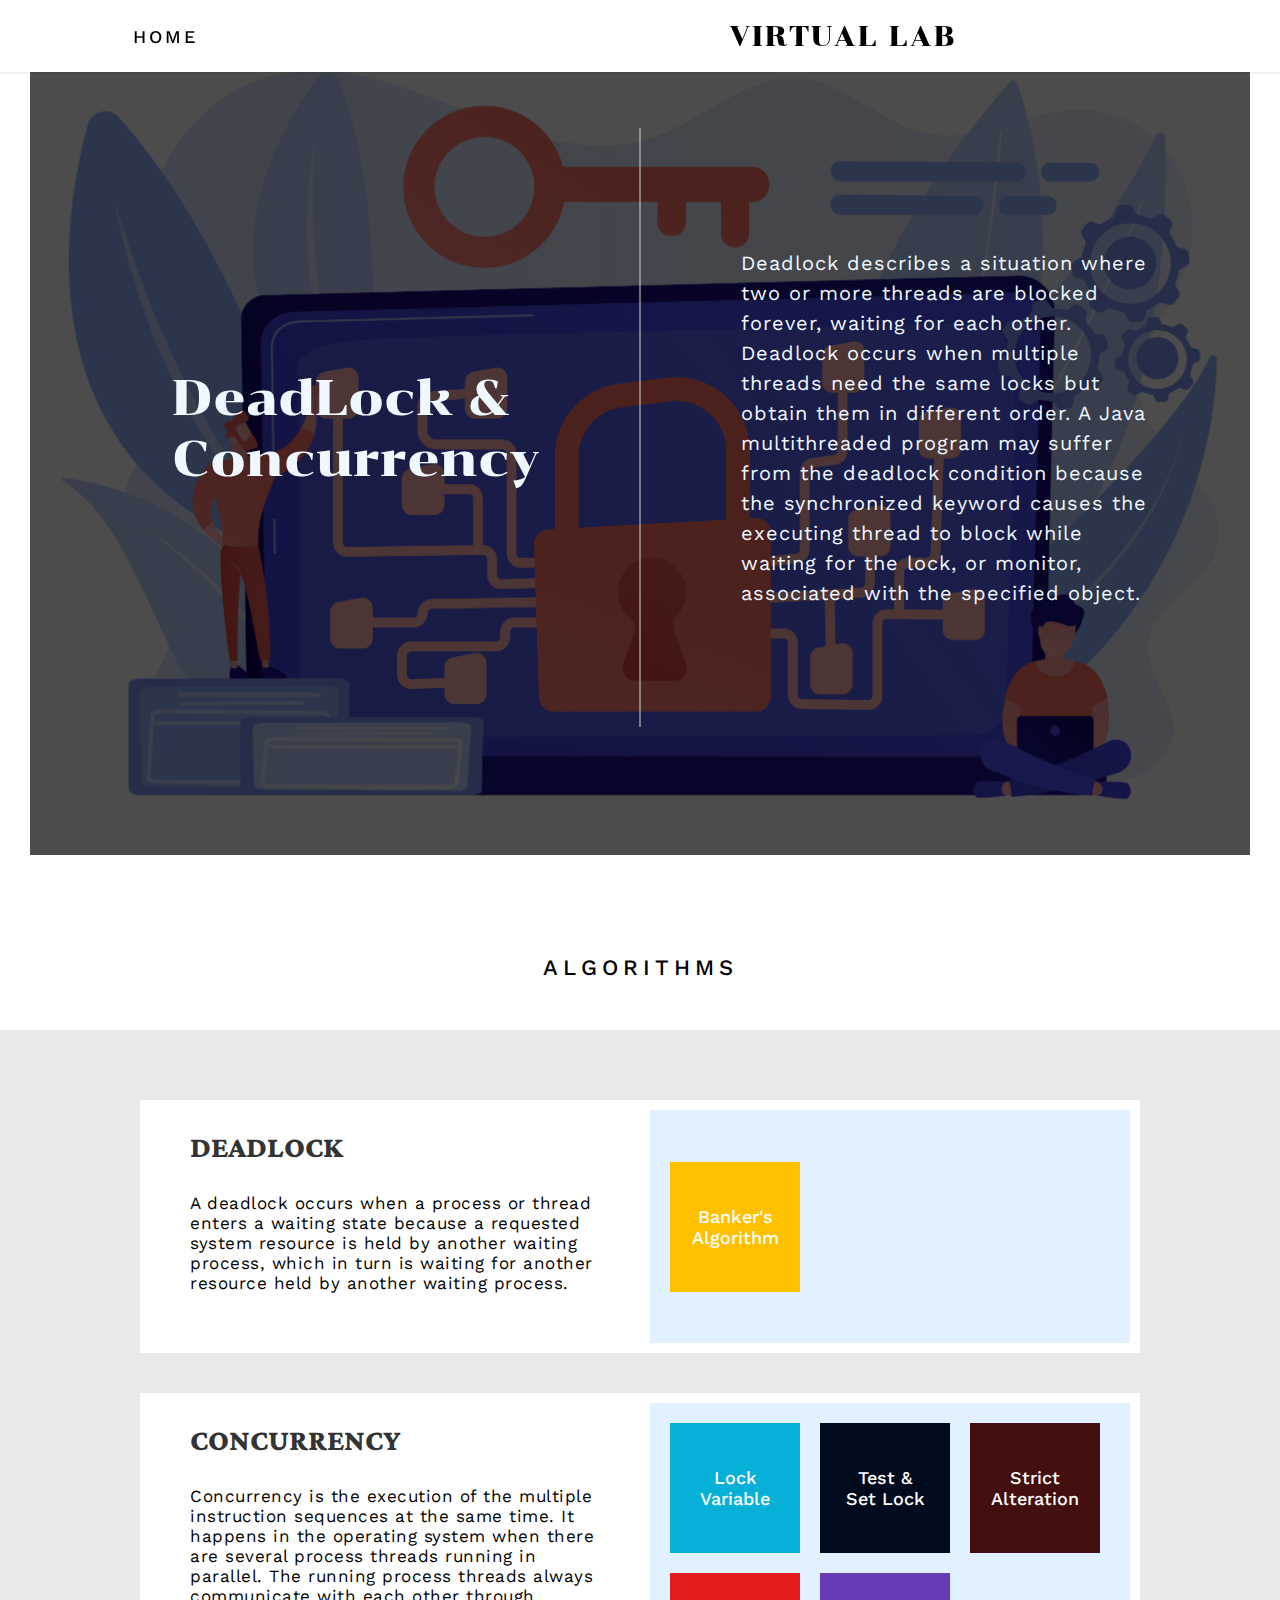
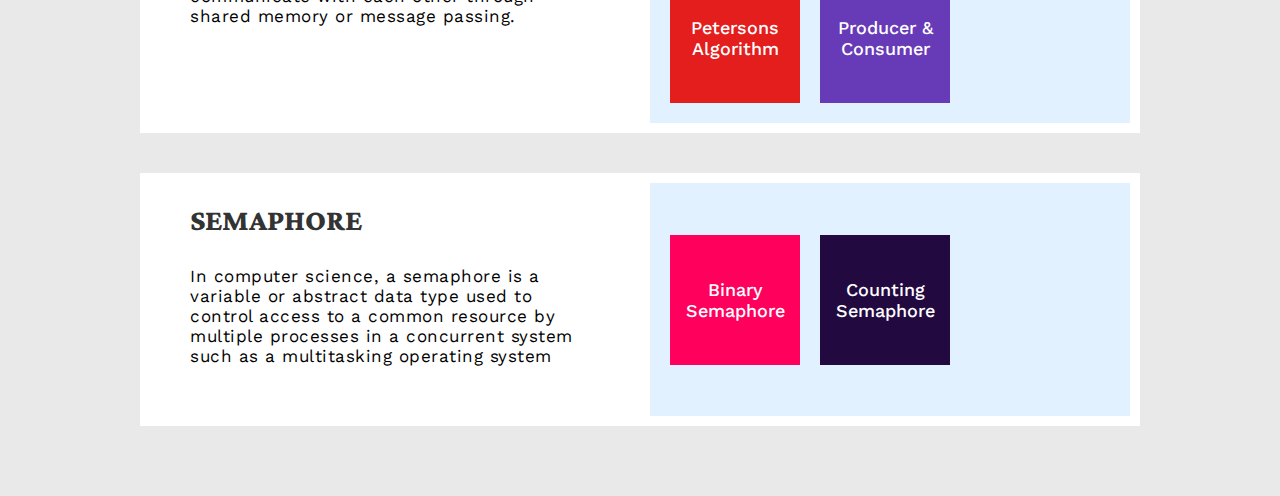
<file: deadlockAlgo/deadlock.html>
<!DOCTYPE html>
<html lang="en">
  <head>
    <meta charset="UTF-8" />
    <meta http-equiv="X-UA-Compatible" content="IE=edge" />
    <meta name="viewport" content="width=device-width, initial-scale=1.0" />
    <title>DeadLock and Concurrency</title>

    <link rel="preconnect" href="https://fonts.gstatic.com" />
    <link
      href="https://fonts.googleapis.com/css2?family=Chonburi&family=Crimson+Pro:ital,wght@0,200;0,300;0,400;0,500;0,600;0,700;0,800;0,900;1,200;1,300;1,400;1,500;1,600;1,700;1,800;1,900&family=Work+Sans:wght@100;200;300;400;500;600;700;800;900&display=swap"
      rel="stylesheet"
    />

    <link rel="stylesheet" href="deadlock.css" />
  </head>

  <body>
    <div class="header">
      <div class="nav">
        <div>
          <div class="name"><a href="../index.html">HOME</a></div>
          <div class="logo">VIRTUAL LAB</div>
        </div>
      </div>

      <div class="main">
        <div class="image">
          <div class="main-heading">
            DeadLock &<br />
            Concurrency
          </div>
          <div class="divider"></div>
          <div class="main-content">
            Deadlock describes a situation where two or more threads are blocked
            forever, waiting for each other. Deadlock occurs when multiple
            threads need the same locks but obtain them in different order. A
            Java multithreaded program may suffer from the deadlock condition
            because the synchronized keyword causes the executing thread to
            block while waiting for the lock, or monitor, associated with the
            specified object.
          </div>
        </div>
      </div>

      <div class="content">
        <div class="menu">
          <div class="menu-heading">ALGORITHMS</div>
          <div class="menu-item">
            <div class="item-1">
              <div class="deadlock">
                <div class="theory">
                  <p class="heading">DEADLOCK</p>
                  <p>
                    A deadlock occurs when a process or thread enters a waiting
                    state because a requested system resource is held by another
                    waiting process, which in turn is waiting for another
                    resource held by another waiting process.
                  </p>
                </div>
                <div class="al-list">
                  <div class="li1">
                    <div class="d1">
                      <a
                        href="Semaphore, Deadlock and Concurrency/Bankers Algorithm/home.html"
                      >
                        <p>Banker's<br />Algorithm</p>
                      </a>
                    </div>
                  </div>
                </div>
              </div>
            </div>

            <div class="item-2">
              <div class="concurrency">
                <div class="theory">
                  <p class="heading">CONCURRENCY</p>
                  <p>
                    Concurrency is the execution of the multiple instruction
                    sequences at the same time. It happens in the operating
                    system when there are several process threads running in
                    parallel. The running process threads always communicate
                    with each other through shared memory or message passing.
                  </p>
                </div>
                <div class="al-list">
                  <div class="li1">
                    <div class="c1">
                      <a
                        href="Semaphore, Deadlock and Concurrency/Lock Variable/home.html"
                      >
                        <p>Lock<br />Variable</p>
                      </a>
                    </div>
                    <div class="c2">
                      <a
                        href="Semaphore, Deadlock and Concurrency/TSl/home.html"
                      >
                        <p>Test &<br />Set Lock</p>
                      </a>
                    </div>
                    <div class="c3">
                      <a
                        href="Semaphore, Deadlock and Concurrency/Strict alteration/home.html"
                      >
                        <p>Strict<br />Alteration</p>
                      </a>
                    </div>
                  </div>
                  <div class="li2">
                    <div class="c4">
                      <a
                        href="Semaphore, Deadlock and Concurrency/Peterson Algorithm/home.html"
                      >
                        <p>Petersons<br />Algorithm</p>
                      </a>
                    </div>
                    <div class="c5">
                      <a
                        href="Semaphore, Deadlock and Concurrency/Producer consumer/home.html"
                      >
                        <p>Producer &<br />Consumer</p>
                      </a>
                    </div>
                  </div>
                </div>
              </div>
            </div>

            <div class="item-3">
              <div class="semaphore">
                <div class="theory">
                  <p class="heading">SEMAPHORE</p>
                  <p>
                    In computer science, a semaphore is a variable or abstract
                    data type used to control access to a common resource by
                    multiple processes in a concurrent system such as a
                    multitasking operating system
                  </p>
                </div>
                <div class="al-list">
                  <div class="li1">
                    <div class="s1">
                      <a
                        href="Semaphore, Deadlock and Concurrency/Binary semaphore/home.html"
                      >
                        <p>Binary <br />Semaphore</p>
                      </a>
                    </div>
                    <div class="s2">
                      <a
                        href="Semaphore, Deadlock and Concurrency/Counting semaphore/home.html"
                      >
                        <p>Counting<br />Semaphore</p>
                      </a>
                    </div>
                  </div>
                </div>
              </div>
            </div>
          </div>
        </div>
      </div>
    </div>
  </body>
</html>
</file>
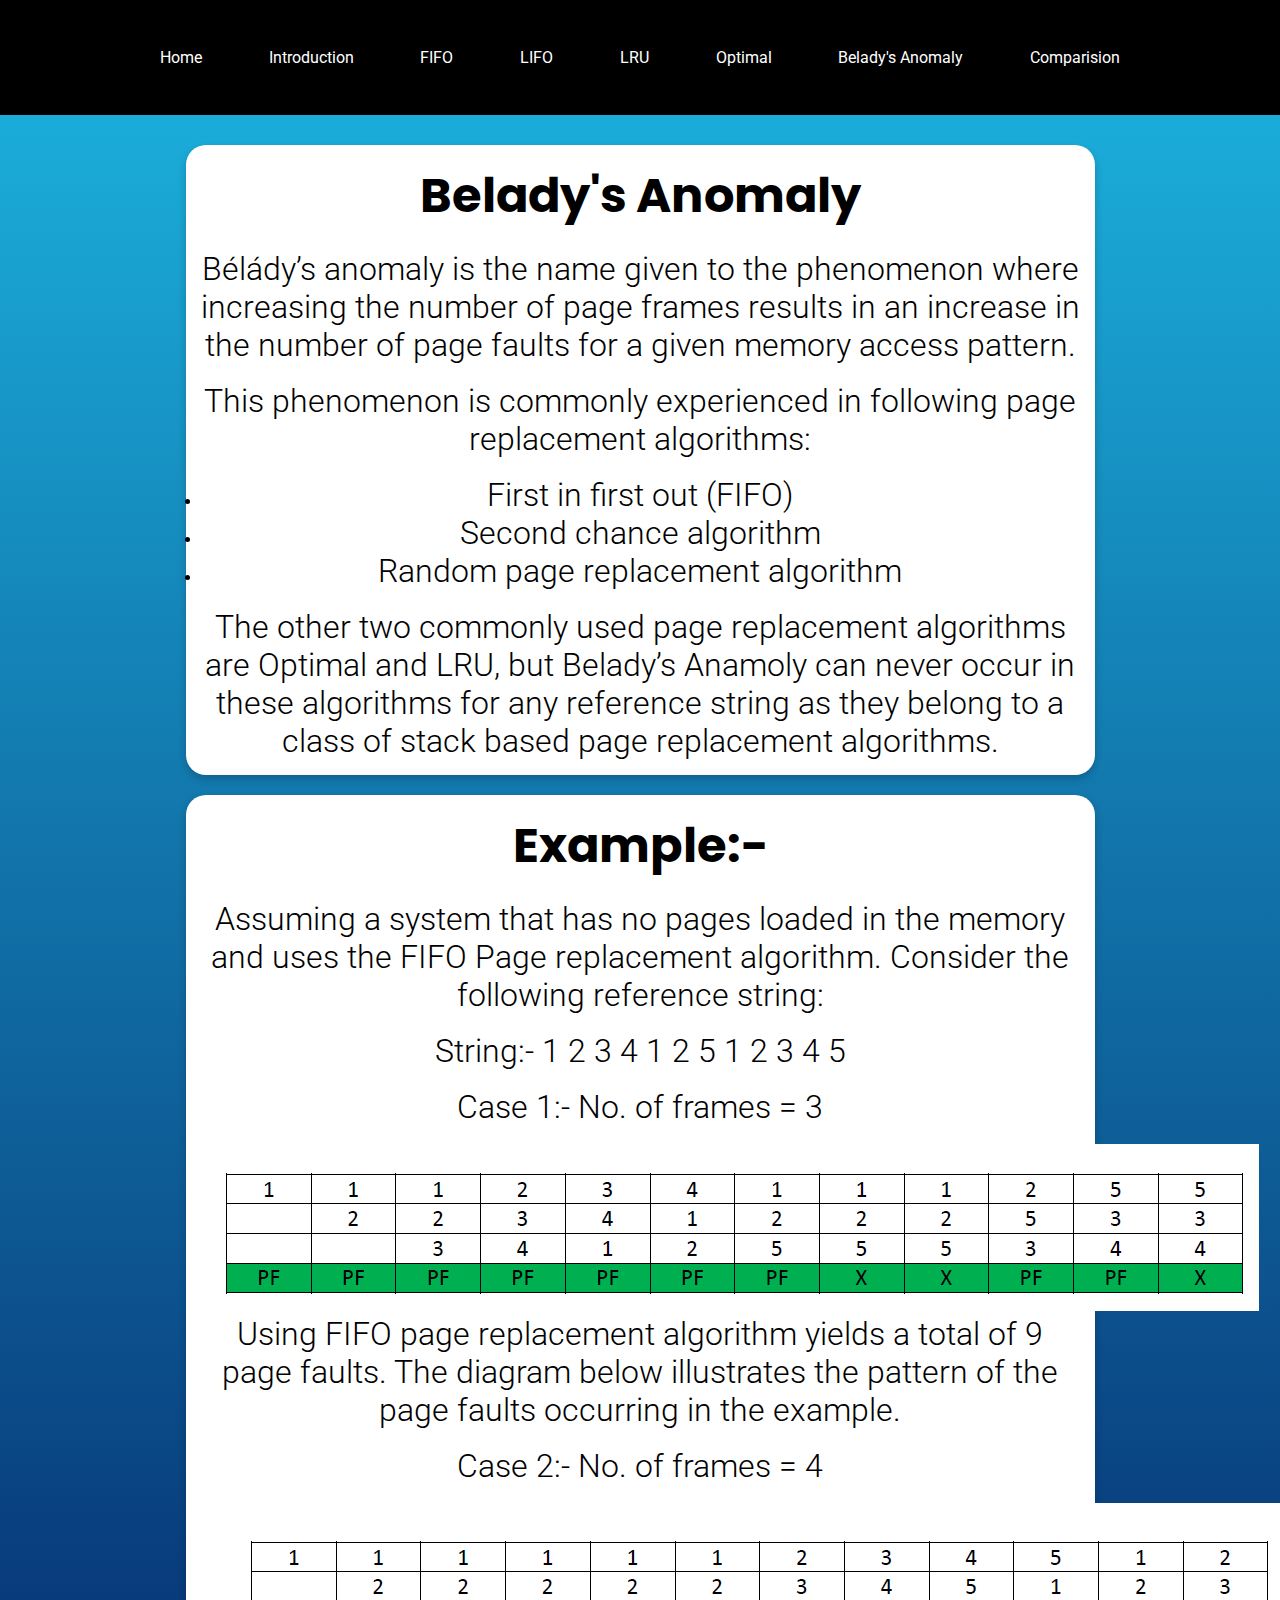
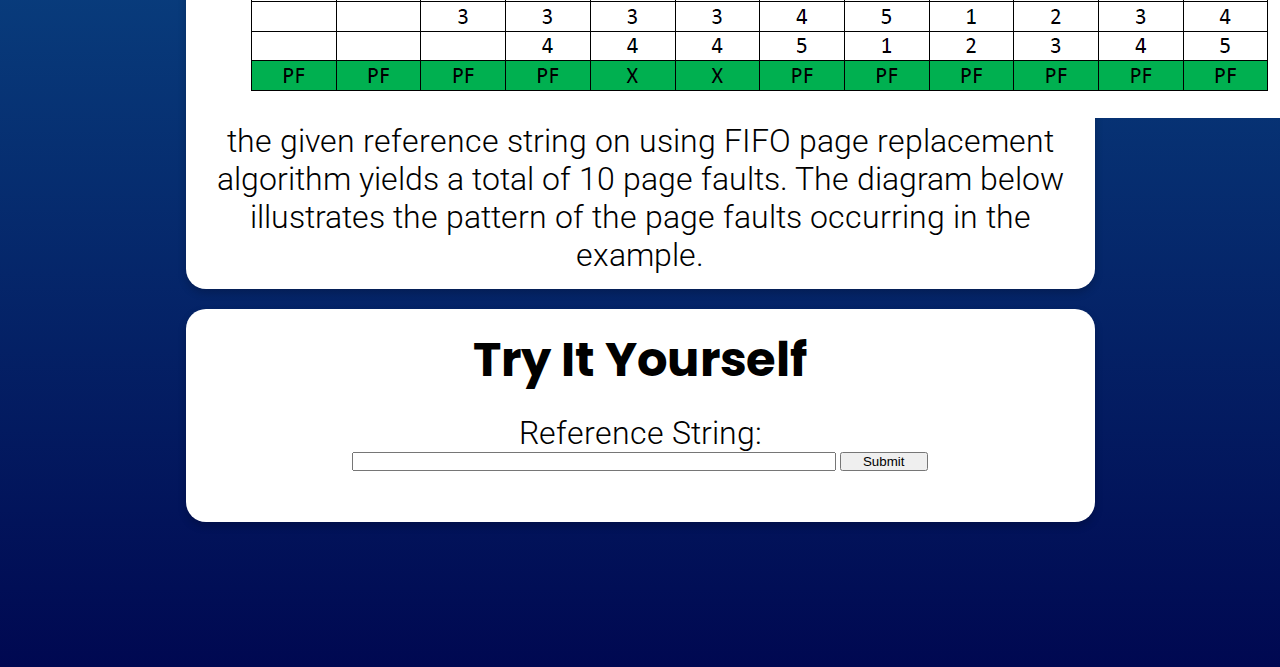
<file: Page Replacement Algo/indexs/belady.html>
<!DOCTYPE html>
<html lang="en">
<head>
    <meta charset="UTF-8">
    <meta http-equiv="X-UA-Compatible" content="IE=edge">
    <meta name="viewport" content="width=device-width, initial-scale=1.0">
    <title>BELADY</title>
    <link rel="stylesheet" href="../style/style.css">
    <link rel="preconnect" href="https://fonts.googleapis.com">
    <link rel="preconnect" href="https://fonts.gstatic.com" crossorigin>
    <link rel="preconnect" href="https://fonts.googleapis.com">
    <link rel="preconnect" href="https://fonts.gstatic.com" crossorigin>
    <link href="https://fonts.googleapis.com/css2?family=Poppins:ital,wght@1,900&family=Roboto:ital,wght@0,300;1,900&display=swap" rel="stylesheet">
</head>
<body>
    <!-- header -->
    <header class="nav">
        <a href="#">Home</a>
        <a href="./intro.html">Introduction</a>
        <a href="./fifo.html">FIFO</a>
        <a href="./lifo.html">LIFO</a>
        <a href="./lru.html">LRU</a>
        <a href="./optimal.html">Optimal</a>
        <a href="./belady.html">Belady's Anomaly</a>
        <a href="./comparision.html">Comparision</a>
    </header>
    <!-- FIFO Body -->
    <div class="body">
        <div class="card-container">
            <!-- FIFO -->
            <div class="card">
                <h1 class="heading">Belady's Anomaly</h1>
                <br>
                <p class="info">Bélády’s anomaly is the name given to the phenomenon where increasing the number of page frames results in an increase in the number of page faults for a given memory access pattern.</p>
                <br>
                <p class="info">This phenomenon is commonly experienced in following page replacement algorithms:</p>
                <br>
                <ul>
                    <li><p class="info">First in first out (FIFO)</p></li>
                    <li><p class="info">Second chance algorithm</p></li>
                    <li><p class="info">Random page replacement algorithm</p></li>
                </ul>
                <br>
                <p class="info">The other two commonly used page replacement algorithms are Optimal and LRU, but Belady’s Anamoly can never occur in these algorithms for any reference string as they belong to a class of stack based page replacement algorithms.</p>
            </div>
            <!-- Example -->
            <div class="card">
                <h1 class="heading">Example:-</h1>
                <br>
                <p class="info">Assuming a system that has no pages loaded in the memory and uses the FIFO Page replacement algorithm. Consider the following reference string:</p>
                <br>
                <p class="info">String:- 1 2 3 4 1 2 5 1 2 3 4 5</p>
                <br>
                <p class="info">Case 1:- No. of frames = 3</p>
                <br>
                <img src="../img/belady1.png" alt="belady-example">
                <br>
                <p class="info">Using FIFO page replacement algorithm yields a total of 9 page faults. The diagram below illustrates the pattern of the page faults occurring in the example.</p>
                <br>
                <p class="info">Case 2:- No. of frames = 4</p>
                <br>
                <img src="../img/belady2.png" alt="belady-example">
                <br>
                <p class="info">the given reference string on using FIFO page replacement algorithm yields a total of 10 page faults. The diagram below illustrates the pattern of the page faults occurring in the example.</p>
            </div>
            <!-- FIFO Algo -->
            <div class="card">
                <div class="container">
                    <h1 class="heading">Try It Yourself</h1>
                    <br>
                    <p class="info">Reference String:</p>
                    <input class="input" type="text" style="width: 55%;" id="input">
                    <!-- <strong>Frames:</strong> <input class="input" type="number" id="frames" style="width: 10%;" min=1 max=10> -->
                    <button class="input" id="submit" style="width: 10%;">Submit</button>
                    <div>
                      <br>
                      <div id="chartContainer"></div>
                      <table id="table" class="container text-center">
                      </table>
                      <br>
                      <div id="summary" class="d-flex justify-content-around font-weight-bold text-uppercase"> </div>
                    </div>
                  </div>
            </div>
        </div>
    </div>

    <script src="../js/belady.js"></script>
    <script type="text/javascript" src="https://canvasjs.com/assets/script/canvasjs.min.js"></script>
</body>
</html>
</file>
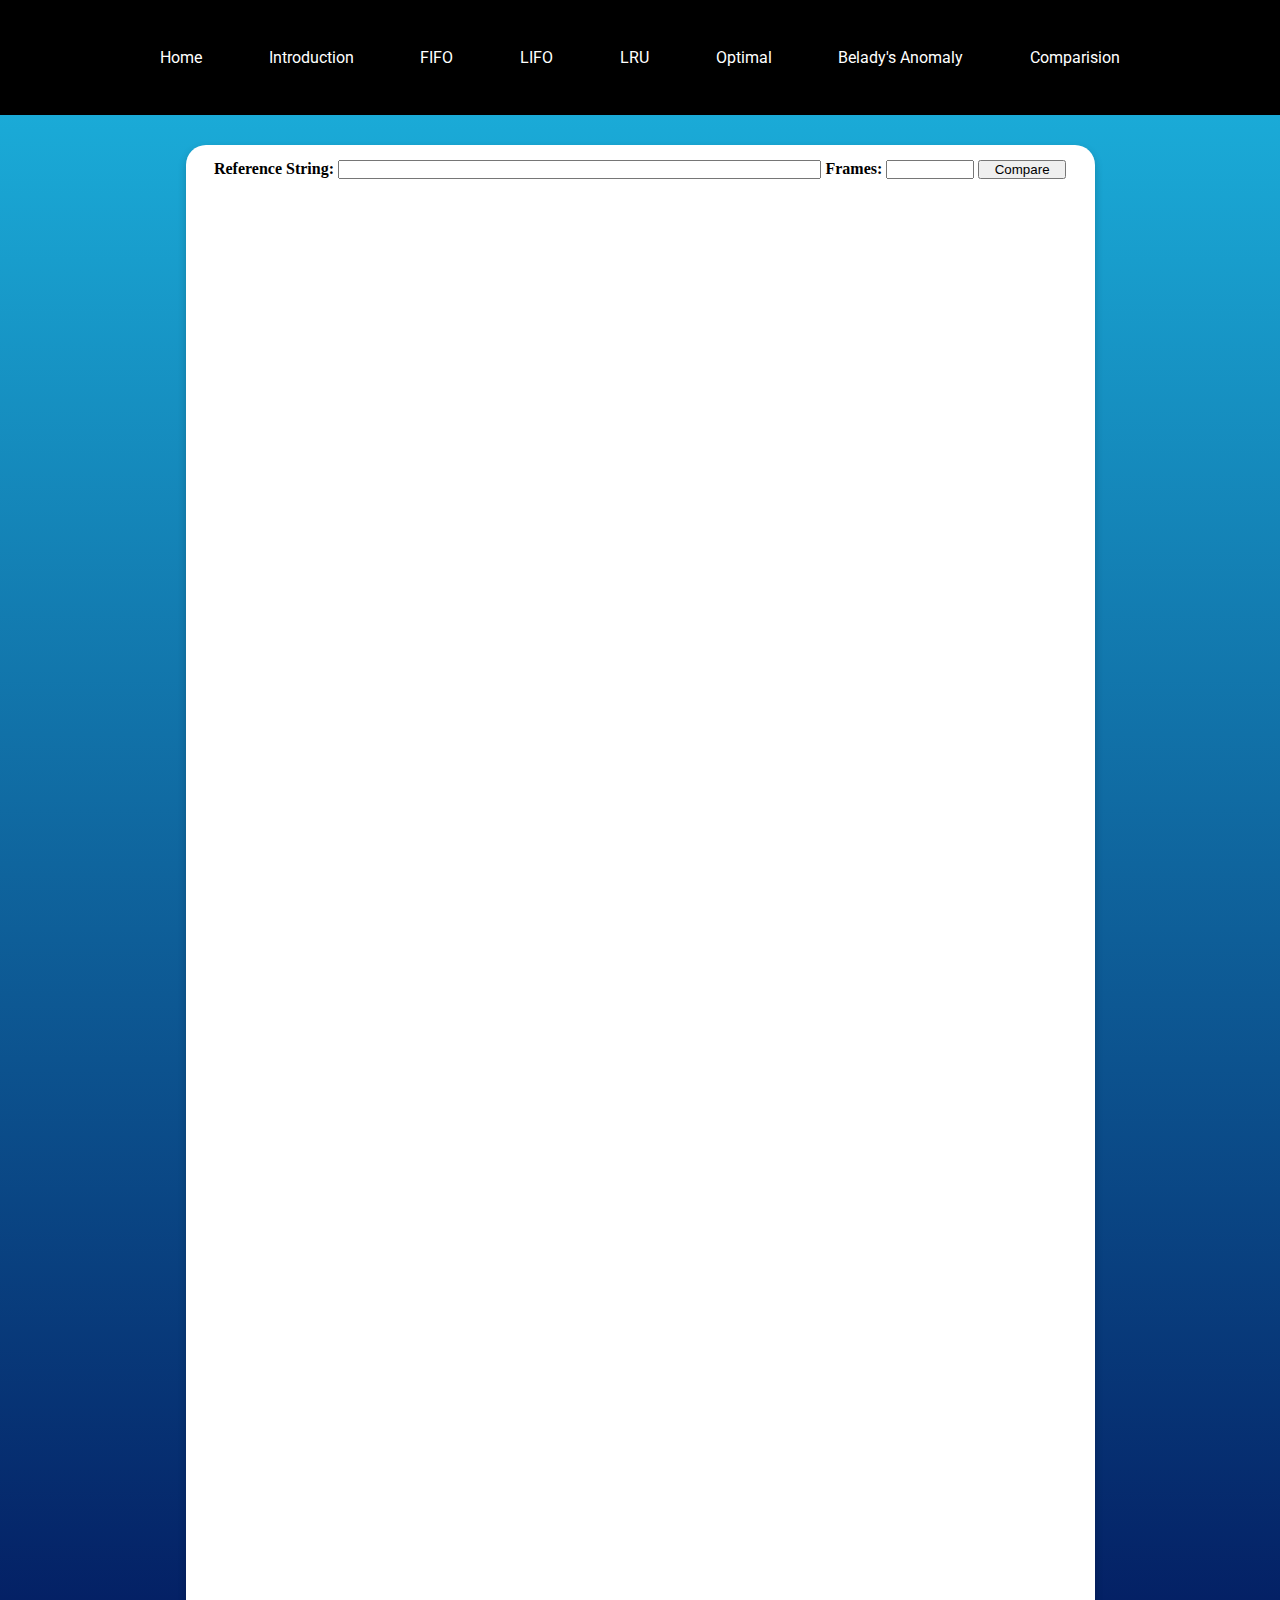
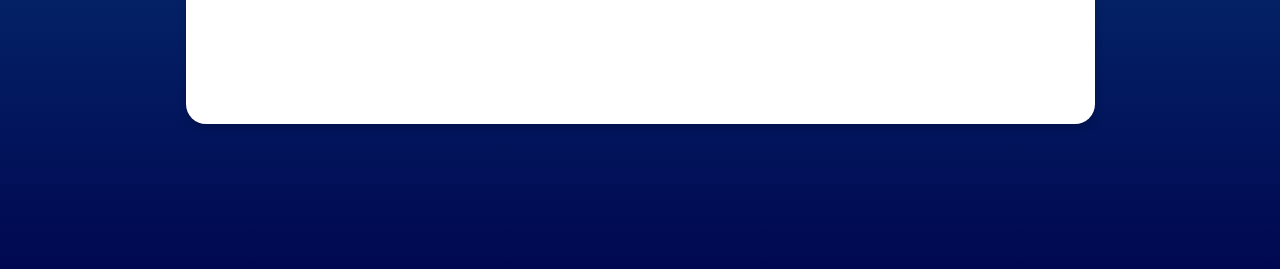
<file: Page Replacement Algo/indexs/comparision.html>
<!DOCTYPE html>
<html lang="en">
<head>
    <meta charset="UTF-8">
    <meta http-equiv="X-UA-Compatible" content="IE=edge">
    <meta name="viewport" content="width=device-width, initial-scale=1.0">
    <title>COMPARISION</title>
    <link rel="stylesheet" href="../style/style.css">
    <link rel="preconnect" href="https://fonts.googleapis.com">
    <link rel="preconnect" href="https://fonts.gstatic.com" crossorigin>
    <link rel="preconnect" href="https://fonts.googleapis.com">
    <link rel="preconnect" href="https://fonts.gstatic.com" crossorigin>
    <link href="https://fonts.googleapis.com/css2?family=Poppins:ital,wght@1,900&family=Roboto:ital,wght@0,300;1,900&display=swap" rel="stylesheet">
</head>
<body>
    <!-- header -->
    <header class="nav">
        <a href="#">Home</a>
        <a href="./intro.html">Introduction</a>
        <a href="./fifo.html">FIFO</a>
        <a href="./lifo.html">LIFO</a>
        <a href="./lru.html">LRU</a>
        <a href="./optimal.html">Optimal</a>
        <a href="./belady.html">Belady's Anomaly</a>
        <a href="./comparision.html">Comparision</a>
    </header>
    <!-- FIFO Body -->
    <div class="body">
        <div class="card-container">
            <!-- FIFO Algo -->
            <div class="card">
                <div class="container">
                    <strong>Reference String:</strong>
                    <input class="input" type="text" style="width: 55%;" id="input">
                    <strong>Frames:</strong> <input class="input" type="number" id="frames" style="width: 10%;" min=1 max=10>
                  
                    <button class="input" id="compare" style="width: 10%;">Compare</button>
                    <br/>
                    <br/>
                    <br>
                        <div id="tfifo" class="d-flex justify-content-around font-weight-bold text-uppercase "> </div>
                        <br/>
                        <table id="table_fifo" class="container text-center"></table>
                        <br/>
                        <div id="summary_fifo" class="d-flex justify-content-around font-weight-bold text-uppercase"> </div>
                        <br/>
                        <br/>
                        <br/>
                        <div id="tlifo" class="d-flex justify-content-around font-weight-bold text-uppercase "> </div>
                        <br/>
                        <table id="table_lifo" class="container text-center"></table>
                        <br/>
                        <div id="summary_lifo" class="d-flex justify-content-around font-weight-bold text-uppercase"> </div>
                        <br/>
                        <br/>
                        <br/>
                        <div id="tlru" class="d-flex justify-content-around font-weight-bold text-uppercase "> </div>
                        <br/>
                        <table id="table_lru" class="container text-center"></table>
                        <br/>
                        <div id="summary_lru" class="d-flex justify-content-around font-weight-bold text-uppercase"> </div>
                        <br/>
                        <br/>
                        <br/>
                        <div id="toptimal" class="d-flex justify-content-around font-weight-bold text-uppercase "> </div>
                        <br/>
                        <table id="table_optimal" class="container text-center"></table>
                        <br/>
                        <div id="summary_optimal" class="d-flex justify-content-around font-weight-bold text-uppercase"> </div>
                        <br/><br/><br/>
                    
                    

                      <div id="summary_Miss_ratio" class="d-flex justify-content-around font-weight-bold text-uppercase"> </div>
                      <br/><br/>
                      <div id="chartContainer_Miss_ratio" style="height: 300px; width: 100%;"></div>
                      <br/><br/><br/><br/>
      
                      <div id="summary_Hit_ratio" class="d-flex justify-content-around font-weight-bold text-uppercase"> </div>
                      <br/><br/>
                      <div id="chartContainer_Hit_ratio" style="height: 300px; width: 100%;"></div>
                      <br/><br/><br/><br/>
      
                      <div id="summary_Page_fault" class="d-flex justify-content-around font-weight-bold text-uppercase"> </div>
                      <br/>
                      <div id="chartContainer" style="height: 300px; width: 100%;">
                      <br/>
                      <br/>
                      <div id="summary_Hit_ratio" class="d-flex justify-content-around font-weight-bold text-uppercase"> </div>
                      <br/>
                      <div>
                        
        
                     
      
                      <div id="chartContainer" style="height: 300px; width: 100%;"> 
            </div> 
        </div>
    </div>

    <script src="../js/comparison.js"></script>
    <script type="text/javascript" src="https://canvasjs.com/assets/script/canvasjs.min.js"></script>
</body>
</html>

<!-- <div class="card">
    <h1 class="heading"></h1>
    <br>
    <p class="info"></p>
    <br>
    <p class="info"></p>
    <br>
    <p class="info"></p>
</div> -->
</file>
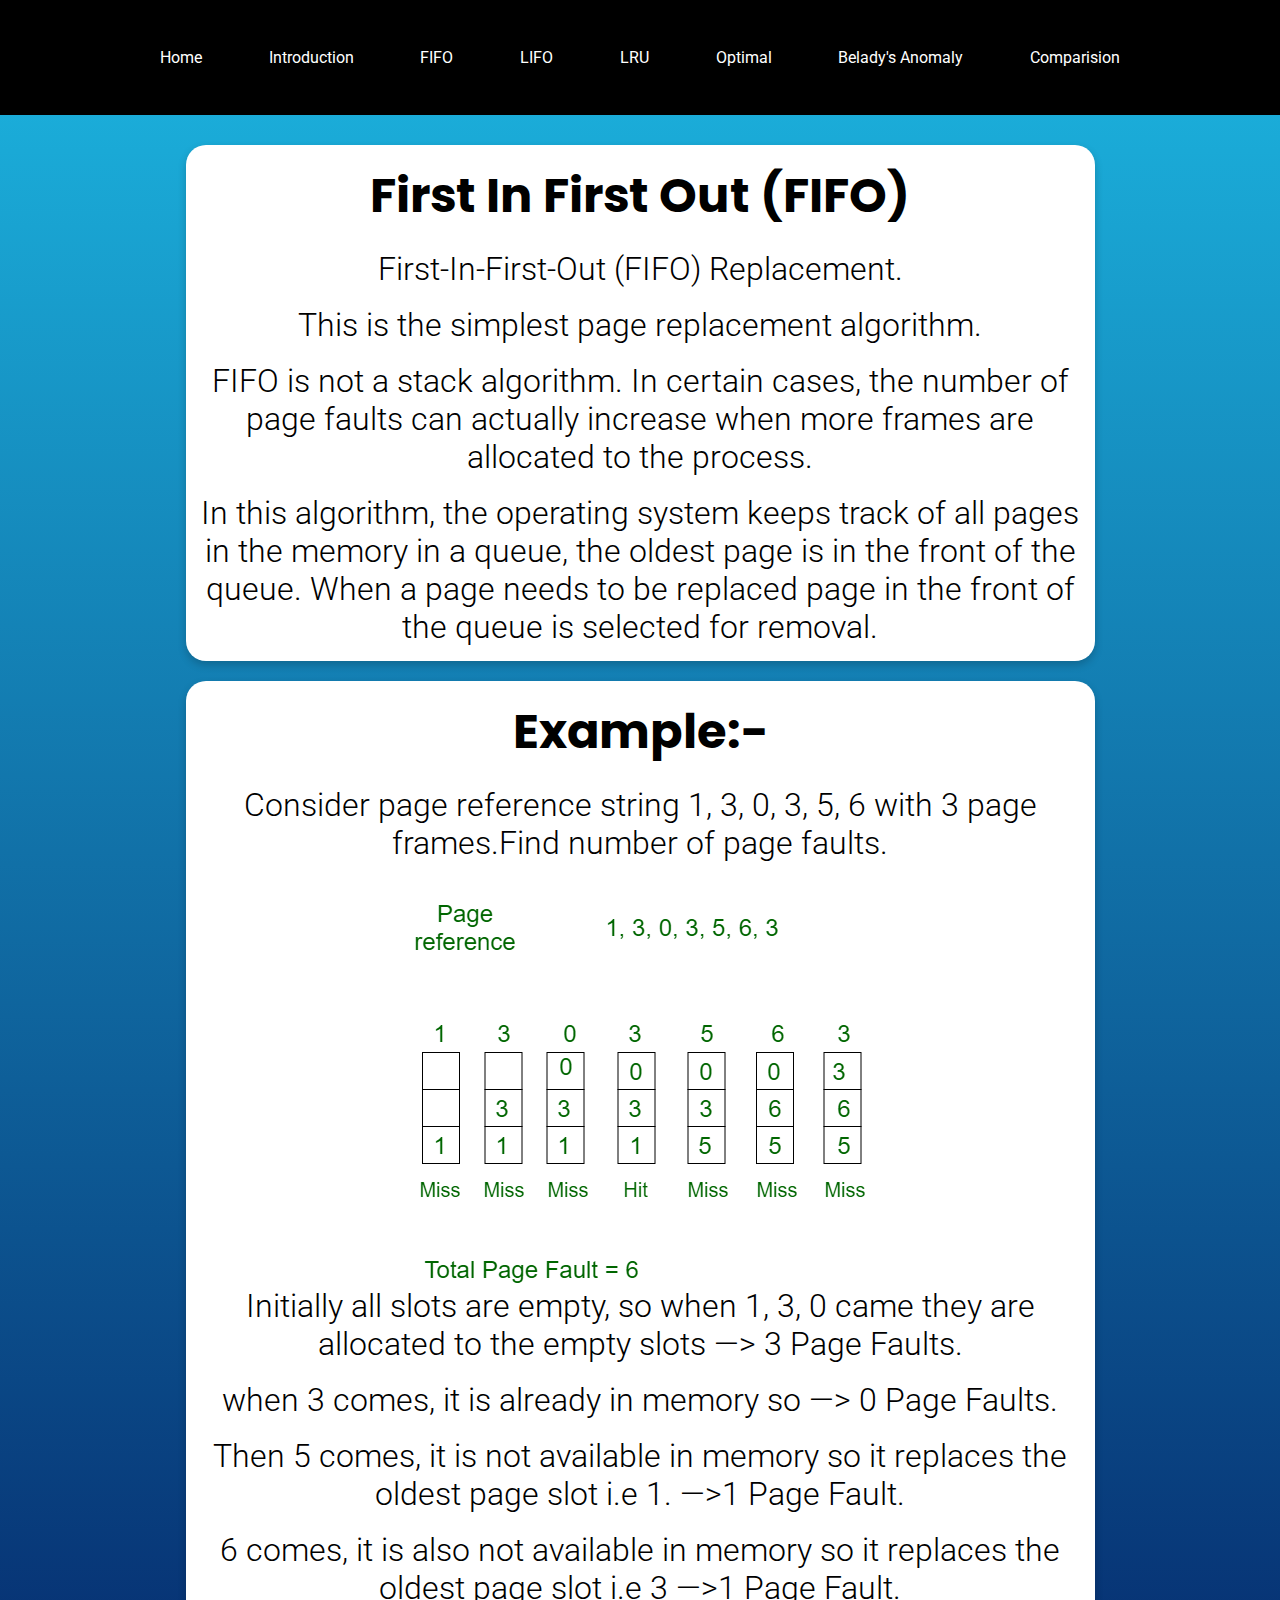
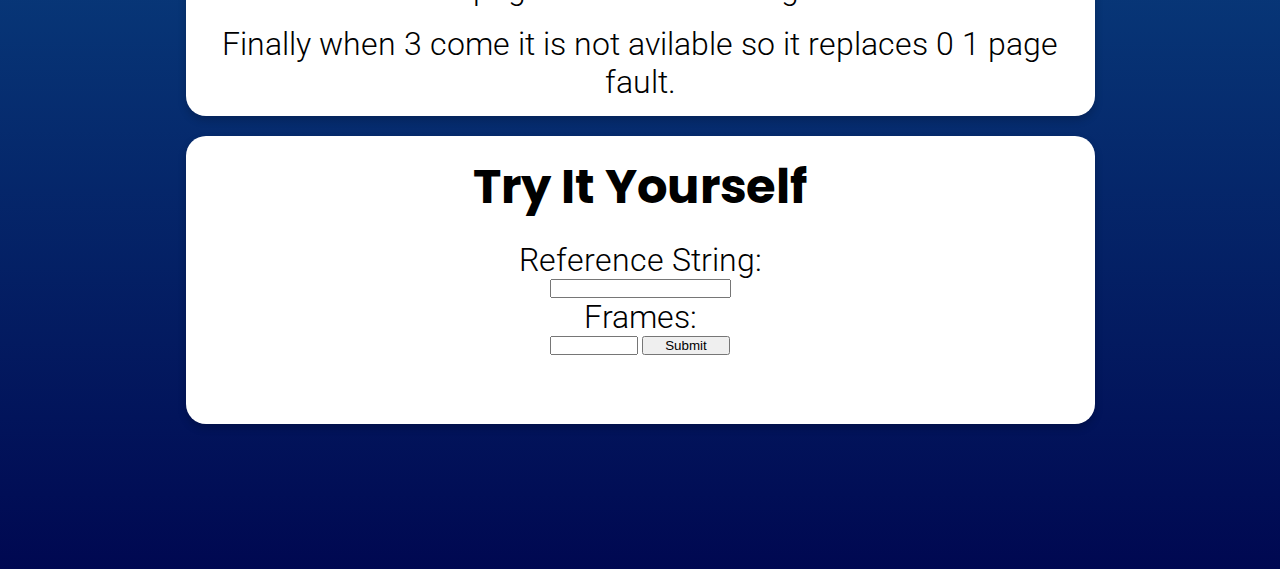
<file: Page Replacement Algo/indexs/fifo.html>
<!DOCTYPE html>
<html lang="en">
<head>
    <meta charset="UTF-8">
    <meta http-equiv="X-UA-Compatible" content="IE=edge">
    <meta name="viewport" content="width=device-width, initial-scale=1.0">
    <title>FIFO</title>
    <link rel="stylesheet" href="../style/style.css">
    <link rel="preconnect" href="https://fonts.googleapis.com">
    <link rel="preconnect" href="https://fonts.gstatic.com" crossorigin>
    <link rel="preconnect" href="https://fonts.googleapis.com">
    <link rel="preconnect" href="https://fonts.gstatic.com" crossorigin>
    <link href="https://fonts.googleapis.com/css2?family=Poppins:ital,wght@1,900&family=Roboto:ital,wght@0,300;1,900&display=swap" rel="stylesheet">
</head>
<body>
    <!-- header -->
    <header class="nav">
        <a href="#">Home</a>
        <a href="./intro.html">Introduction</a>
        <a href="./fifo.html">FIFO</a>
        <a href="./lifo.html">LIFO</a>
        <a href="./lru.html">LRU</a>
        <a href="./optimal.html">Optimal</a>
        <a href="./belady.html">Belady's Anomaly</a>
        <a href="./comparision.html">Comparision</a>
    </header>
    <!-- FIFO Body -->
    <div class="body">
        <div class="card-container">
            <!-- FIFO -->
            <div class="card">
                <h1 class="heading">First In First Out (FIFO)</h1>
                <br>
                <p class="info">First-In-First-Out (FIFO) Replacement.</p>
                <br>
                <p class="info">This is the simplest page replacement algorithm.</p>
                <br>
                <p class="info">FIFO is not a stack algorithm. In certain cases, the number of page faults can actually increase when more frames are allocated to the process.</p>
                <br>
                <p class="info">In this algorithm, the operating system keeps track of all pages in the memory in a queue, the oldest page is in the front of the queue. When a page needs to be replaced page in the front of the queue is selected for removal.</p>
            </div>
            <!-- Example -->
            <div class="card">
                <h1 class="heading">Example:-</h1>
                <br>
                <p class="info">Consider page reference string 1, 3, 0, 3, 5, 6 with 3 page frames.Find number of page faults.</p>
                <br>
                <img src="../img/fifo.png" alt="fifo-example">
                <br>
                <p class="info">Initially all slots are empty, so when 1, 3, 0 came they are allocated to the empty slots —> 3 Page Faults.</p>
                <br>
                <p class="info">when 3 comes, it is already in memory so —> 0 Page Faults.</p>
                <br>
                <p class="info">Then 5 comes, it is not available in memory so it replaces the oldest page slot i.e 1. —>1 Page Fault.</p>
                <br>
                <p class="info">6 comes, it is also not available in memory so it replaces the oldest page slot i.e 3 —>1 Page Fault.</p>
                <br>
                <p class="info">Finally when 3 come it is not avilable so it replaces 0 1 page fault.</p>
            </div>
            <!-- FIFO Algo -->
            <div class="card">
                <h1 class="heading">Try It Yourself</h1>
                <br>
                <p class="info">Reference String:</p>
                <input class="input" type="text"  id="input">
                <br>
                <p class="info">Frames:</p> 
                <input class="input" type="number" id="frames" style="width: 10%;" min=1 max=10>
                <button class="input"  id="submit" style="width: 10%;">Submit</button>
                <br>		
                <div>
                  <br>
                  <table id="table" class="container text-center"></table>
                  <br>
                  <br>
                  <div id="summary"></div>
                </div>
            </div>
        </div>
    </div>

    <script src="../js/fifo.js"></script>
</body>
</html>

<!-- <div class="card">
    <h1 class="heading"></h1>
    <br>
    <p class="info"></p>
    <br>
    <p class="info"></p>
    <br>
    <p class="info"></p>
</div> -->
</file>
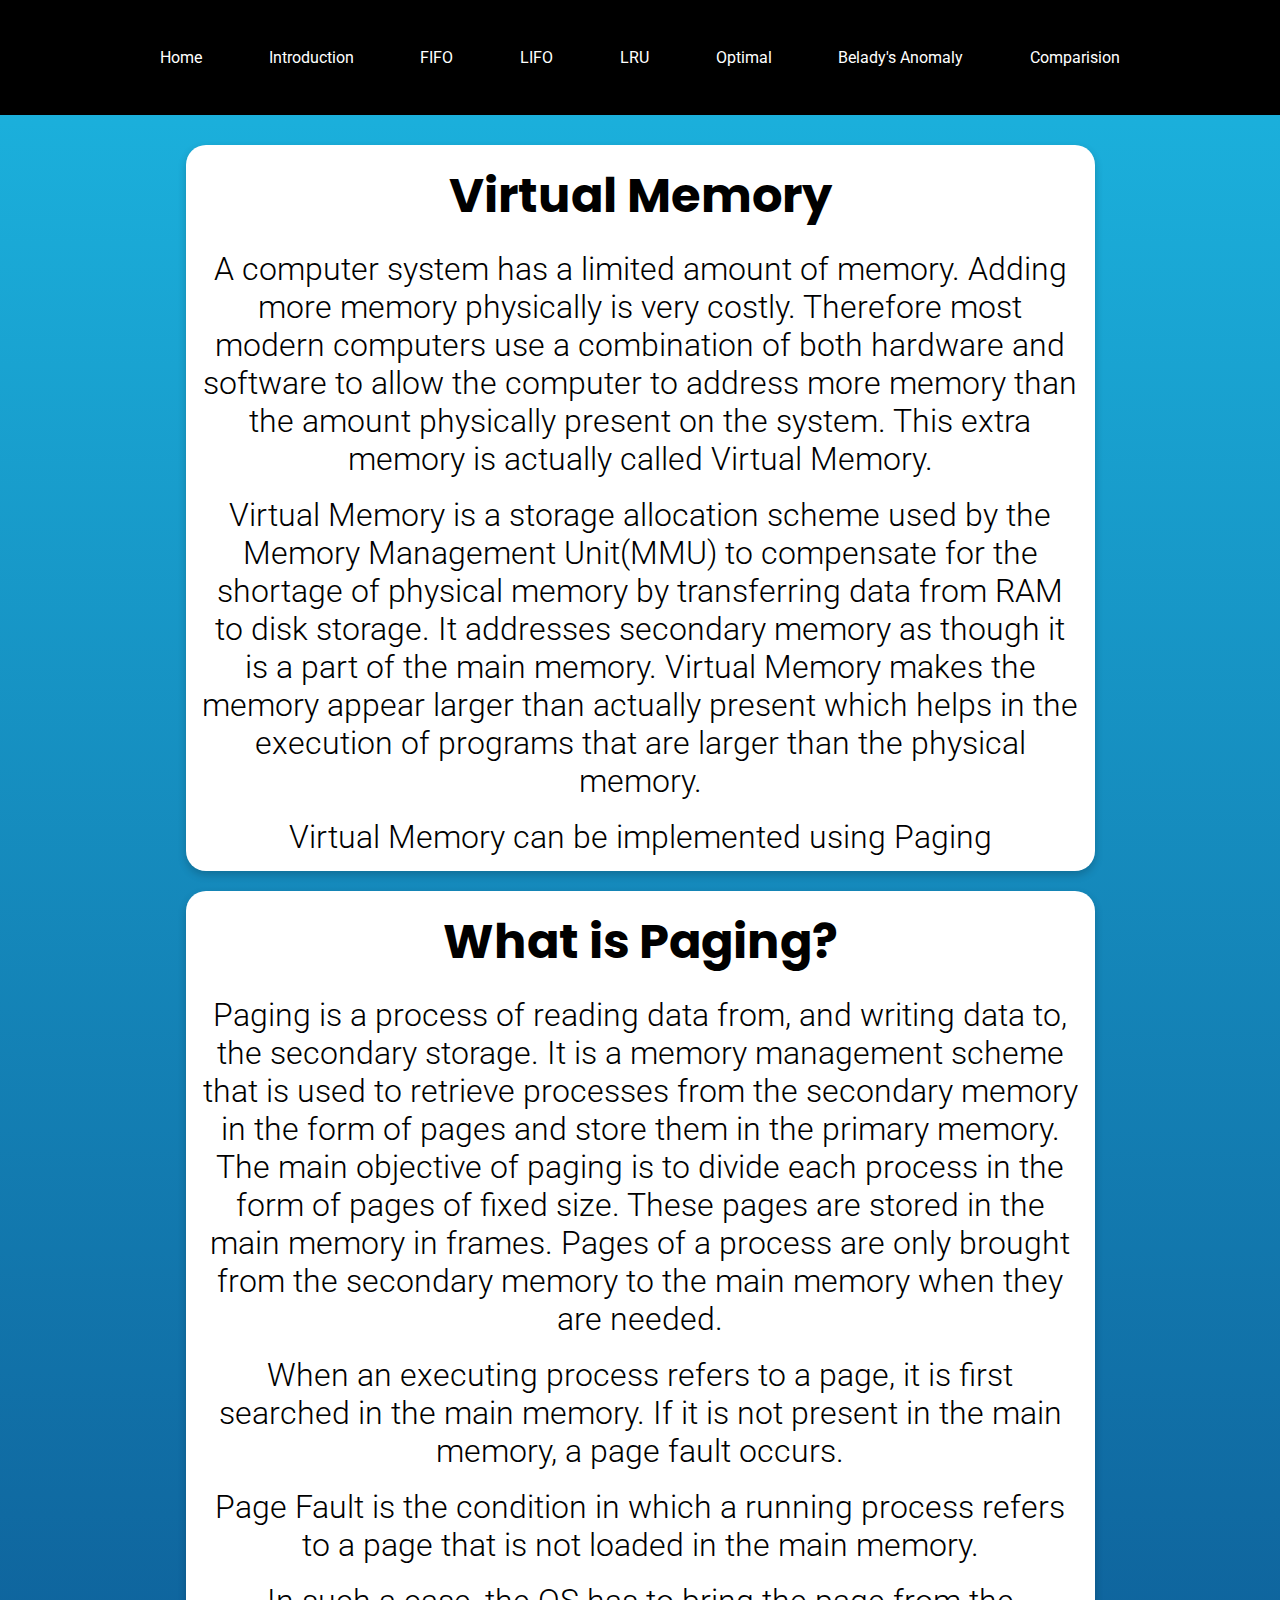
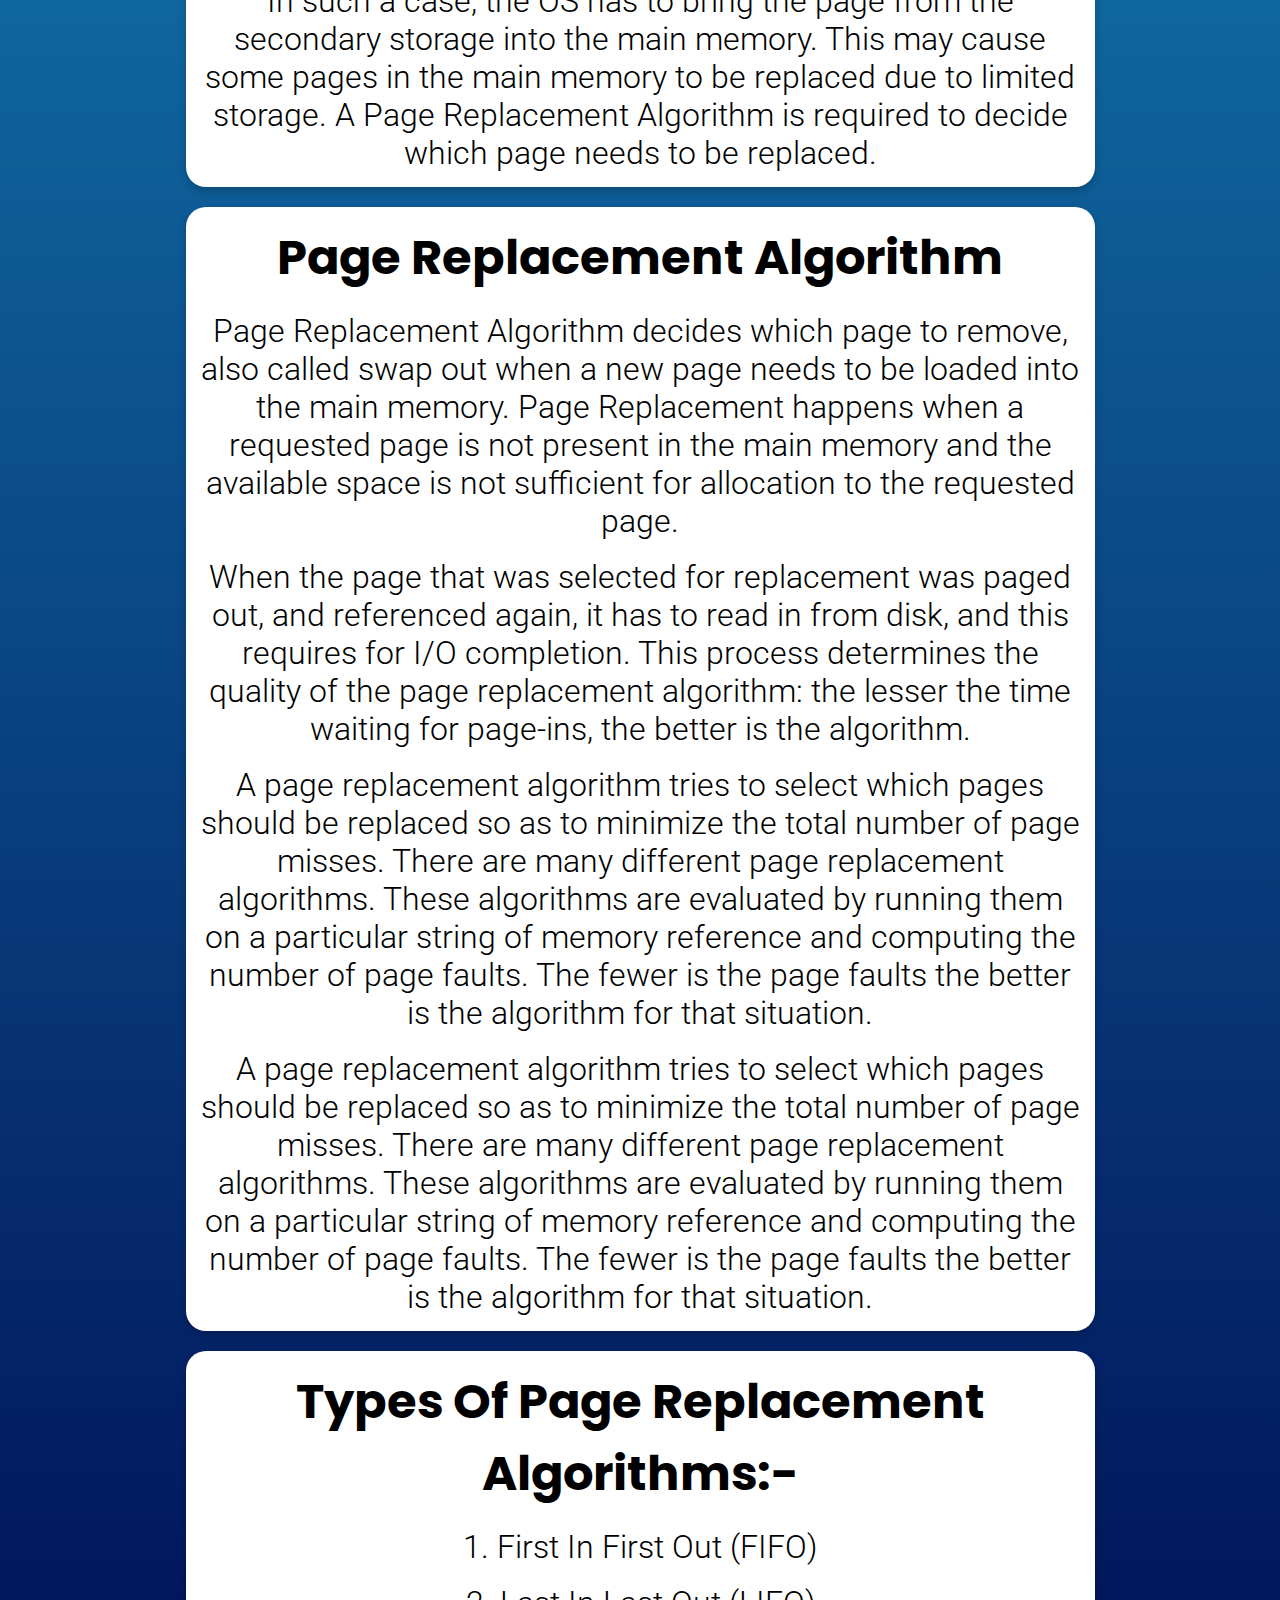
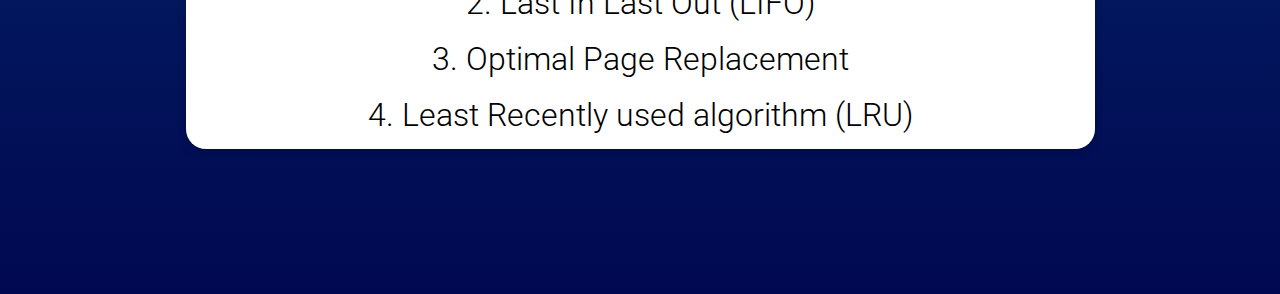
<file: Page Replacement Algo/indexs/intro.html>
<!DOCTYPE html>
<html lang="en">
<head>
    <meta charset="UTF-8">
    <meta http-equiv="X-UA-Compatible" content="IE=edge">
    <meta name="viewport" content="width=device-width, initial-scale=1.0">
    <title>Introduction</title>
    <link rel="stylesheet" href="../style/style.css">
    <link rel="preconnect" href="https://fonts.googleapis.com">
    <link rel="preconnect" href="https://fonts.gstatic.com" crossorigin>
    <link rel="preconnect" href="https://fonts.googleapis.com">
    <link rel="preconnect" href="https://fonts.gstatic.com" crossorigin>
    <link href="https://fonts.googleapis.com/css2?family=Poppins:ital,wght@1,900&family=Roboto:ital,wght@0,300;1,900&display=swap" rel="stylesheet">
</head>
<body>
    <!-- header -->
    <header class="nav">
        <a href="../../index.html">Home</a>
        <a href="./intro.html">Introduction</a>
        <a href="./fifo.html">FIFO</a>
        <a href="./lifo.html">LIFO</a>
        <a href="./lru.html">LRU</a>
        <a href="./optimal.html">Optimal</a>
        <a href="./belady.html">Belady's Anomaly</a>
        <a href="./comparision.html">Comparision</a>
    </header>
    <!-- Introduction Body -->
    <div class="body">
        <div class="card-container">
            <!-- Virtual Memory -->
            <div class="card">
                <h1 class="heading">Virtual Memory</h1>
                <br>
                <p class="info">A computer system has a limited amount of memory. Adding more memory physically is very costly. Therefore most modern computers use a combination of both hardware and software to allow the computer to address more memory than the amount physically present on the system. This extra memory is actually called Virtual Memory.</p>
                <br>
                <p class="info">Virtual Memory is a storage allocation scheme used by the Memory Management Unit(MMU) to compensate for the shortage of physical memory by transferring data from RAM to disk storage. It addresses secondary memory as though it is a part of the main memory. Virtual Memory makes the memory appear larger than actually present which helps in the execution of programs that are larger than the physical memory.</p>
                <br>
                <p class="info">Virtual Memory can be implemented using Paging</p>
            </div>
            <!-- What is Paging? -->
            <div class="card">
                <h1 class="heading">What is Paging&#63</h1>
                <br>
                <p class="info">Paging is a process of reading data from, and writing data to, the secondary storage. It is a memory management scheme that is used to retrieve processes from the secondary memory in the form of pages and store them in the primary memory. The main objective of paging is to divide each process in the form of pages of fixed size. These pages are stored in the main memory in frames. Pages of a process are only brought from the secondary memory to the main memory when they are needed.</p>
                <br>
                <p class="info">When an executing process refers to a page, it is first searched in the main memory. If it is not present in the main memory, a page fault occurs.</p>
                <br>
                <p class="info">Page Fault is the condition in which a running process refers to a page that is not loaded in the main memory.</p>
                <br>
                <p class="info">In such a case, the OS has to bring the page from the secondary storage into the main memory. This may cause some pages in the main memory to be replaced due to limited storage. A Page Replacement Algorithm is required to decide which page needs to be replaced.</p>
            </div>
            <!-- Page Replacement Algorithm -->
            <div class="card">
                <h1 class="heading">Page Replacement Algorithm</h1>
                <br>
                <p class="info">Page Replacement Algorithm decides which page to remove, also called swap out when a new page needs to be loaded into the main memory. Page Replacement happens when a requested page is not present in the main memory and the available space is not sufficient for allocation to the requested page.</p>
                <br>
                <p class="info">When the page that was selected for replacement was paged out, and referenced again, it has to read in from disk, and this requires for I/O completion. This process determines the quality of the page replacement algorithm: the lesser the time waiting for page-ins, the better is the algorithm.</p>
                <br>
                <p class="info">A page replacement algorithm tries to select which pages should be replaced so as to minimize the total number of page misses. There are many different page replacement algorithms. These algorithms are evaluated by running them on a particular string of memory reference and computing the number of page faults. The fewer is the page faults the better is the algorithm for that situation.</p>
                <br>
                <p class="info">A page replacement algorithm tries to select which pages should be replaced so as to minimize the total number of page misses. There are many different page replacement algorithms. These algorithms are evaluated by running them on a particular string of memory reference and computing the number of page faults. The fewer is the page faults the better is the algorithm for that situation.</p>
            </div>
            <!-- Types Of Page Replacement Algorithm -->
            <div class="card">
                <h1 class="heading">Types Of Page Replacement Algorithms:-</h1>
                <br>
                <p class="info">1. First In First Out (FIFO)</p>
                <br>
                <p class="info">2. Last In Last Out (LIFO)</p>
                <br>
                <p class="info">3. Optimal Page Replacement</p>
                <br>
                <p class="info">4. Least Recently used algorithm (LRU)</p>
            </div>
        </div>
    </div>
</body>
</html>
</file>
<file: deadlockAlgo/deadlock.css>
* {
  box-sizing: border-box;
  margin: 0;
  padding: 0;
}

body {
  width: 100vw;
  overflow-x: hidden;
}

.nav {
  z-index: 3;
  display: flex;
  justify-content: center;
  width: 100vw;
  height: 8vh;
  position: fixed;
  background-color: white;
  box-shadow: 0px 0.5px 2px rgba(0, 0, 0, 0.1);
}

.nav > div {
  display: flex;
  justify-content: space-between;
  align-items: center;
  font-family: "Work Sans", sans-serif;
  font-weight: 500;
  padding: 5px;
  width: 80%;
}

.nav > div > .name {
  font-size: 18px;
  letter-spacing: 3px;
  width: 20%;
}

.nav > div > .name > a {
  text-decoration: none;
  color: black;
}

.nav > div > .logo {
  font-family: "Chonburi", cursive;
  font-size: 28px;
  letter-spacing: 2px;
  width: 60%;
  display: flex;
  justify-content: center;
}

.nav > div > .button {
  display: flex;
  justify-content: flex-end;
  width: 20%;
}

.nav > div > .button > div {
  z-index: 1;
  border: 1px solid black;
  color: black;
  padding: 10px 30px;
  position: relative;
  animation: reversetextcolor;
  animation-duration: 400ms;
  animation-fill-mode: forwards;
}

.nav > div > .button > div:hover {
  animation: textcolor;
  animation-duration: 300ms;
  animation-fill-mode: forwards;
}

@keyframes textcolor {
  from {
    color: black;
  }
  to {
    color: white;
  }
}

@keyframes reversetextcolor {
  from {
    color: white;
  }
  to {
    color: black;
  }
}

.nav > div > .button > div::before {
  content: "";
  z-index: -1;
  position: absolute;
  top: 0;
  right: 0;
  bottom: 0;
  left: 0;
  background-color: rgba(0, 0, 0, 1);
  transform: scaleX(0);
  transform-origin: left;
  transition: transform 300ms ease-in-out;
}

.nav > div > .button > div:hover::before,
.nav > div > .button > div:focus::before {
  transform: scaleX(1);
}

.main {
  z-index: 1;
  padding: 0px 30px;
  width: 100%;
  height: 100%;
  position: fixed;
}

.main > .image {
  background-image: linear-gradient(
      to bottom,
      rgba(0, 0, 0, 0.7),
      rgba(0, 0, 0, 0.7)
    ),
    url("../assets/images/deadlock.jpg");
  height: 95vh;
  background-position: center;
  background-size: cover;
  display: flex;
  align-items: center;
}

.main > .image > div {
  width: 50%;
}

.main > .image > .main-heading {
  font-family: "Chonburi", cursive;
  font-size: 50px;
  color: aliceblue;
  padding: 100px;
  display: flex;
  justify-content: flex-end;
}

.main > .image > .main-content {
  font-family: "Work Sans", sans-serif;
  font-size: 20px;
  line-height: 30px;
  letter-spacing: 1px;
  color: aliceblue;
  padding: 100px;
  display: flex;
  justify-content: flex-start;
}

.main > .image > .divider {
  width: 2px;
  background-color: rgba(214, 214, 214, 0.5);
  height: 70%;
}

.content {
  position: relative;
  z-index: 2;
  padding-top: 95vh;
  width: 100vw;
}

.content > .menu {
  background-color: white;
}

.content > .menu > .menu-heading {
  font-family: "Work Sans", sans-serif;
  font-size: 22px;
  font-weight: 500;
  letter-spacing: 5px;
  display: flex;
  justify-content: center;
  padding: 100px 0px 50px 0px;
  background-color: white;
}

.content > .menu > .menu-item {
  padding: 50px;
  background-color: rgb(233, 233, 233);
  display: flex;
  flex-direction: column;
  align-items: center;
}

.content > .menu > .menu-item > div {
  font-family: "Work Sans", sans-serif;
  display: flex;
  flex-direction: column;
  align-items: center;
  background-color: white;
  width: 1000px;
  margin: 20px;
  padding: 10px 10px 10px 30px;
}

.content > .menu > .menu-item > div > .heading {
  font-size: 18px;
  font-weight: 600;
  letter-spacing: 8px;
}

.content > .menu > .menu-item > div > div {
  display: flex;
  justify-content: center;
}

.content > .menu > .menu-item > div > div > div:first-child {
  width: 50%;
}

.content > .menu > .menu-item > div > div > div:last-child {
  width: 50%;
}

.content > .menu > .menu-item > div > div > .theory {
  padding: 20px;
}

.content > .menu > .menu-item > div > div > .theory > p.heading {
  font-family: "Crimson Pro";
  font-weight: 800;
  font-size: 30px;
  color: #333333;
}

.content > .menu > .menu-item > div > div > .theory > p:not(.heading) {
  display: flex;
  padding: 30px 30px 30px 0px;
  font-size: 17px;
  letter-spacing: 0.5px;
  line-height: 20px;
}

.content > .menu > .menu-item > div > div > .al-list {
  display: flex;
  flex-direction: column;
  justify-content: center;
  align-items: flex-start;
  padding: 10px;
  background-color: rgb(225, 241, 255);
}
.content > .menu > .menu-item > div > div > .al-list > .li1 {
  display: flex;
  justify-content: space-evenly;
  text-align: center;
}
.content > .menu > .menu-item > div > div > .al-list > .li2 {
  display: flex;
  justify-content: space-evenly;
  text-align: center;
}

.content > .menu > .menu-item > div > div > .al-list > .li1 > div {
  margin: 10px;
}
.content > .menu > .menu-item > div > div > .al-list > .li2 > div {
  margin: 10px;
}
.content > .menu > .menu-item > div > div > .al-list > .li1 > div > a {
  text-decoration: none;
  color: inherit;
  z-index: 10;
}
.content > .menu > .menu-item > div > div > .al-list > .li2 > div > a {
  text-decoration: none;
  color: inherit;
  z-index: 10;
}
.menu-item > div > div > .al-list > div > div > a > p {
  width: 130px;
  height: 130px;
  font-size: 18px;
  font-weight: 500;
  cursor: pointer;
  display: flex;
  justify-content: center;
  align-items: center;
}
.menu-item > div > div > .al-list > div > div {
  width: 130px;
  height: 130px;
  cursor: pointer;
  display: flex;
  flex-direction: column;
  justify-content: center;
  align-items: center;
  position: relative;
  z-index: 2;
}

.menu-item > div > div > .al-list > div > div::before {
  content: "";
  position: absolute;
  top: 0;
  bottom: 0;
  right: 0;
  left: 0;
  z-index: 1;
  transition: top, bottom, right, left, 300ms ease-in-out;
}
.menu-item > .item-1 > div > .al-list > div > .d1::before {
  border: 3px solid #ffc000;
}
.menu-item > .item-2 > div > .al-list > div > .c1::before {
  border: 3px solid #06b0d7;
}
.menu-item > .item-2 > div > .al-list > div > .c2::before {
  border: 3px solid #010b1e;
}
.menu-item > .item-2 > div > .al-list > div > .c3::before {
  border: 3px solid #430f0f;
}
.menu-item > .item-2 > div > .al-list > div > .c4::before {
  border: 3px solid #e41d1d;
}
.menu-item > .item-2 > div > .al-list > div > .c5::before {
  border: 3px solid #673ab7;
}
.menu-item > .item-3 > div > .al-list > div > .s1::before {
  border: 3px solid #ff005d;
}
.menu-item > .item-3 > div > .al-list > div > .s2::before {
  border: 3px solid #220a41;
}

.menu-item > div > div > .al-list > div > div:hover::before,
.menu-item > div > div > .al-list > div > div:focus::before {
  top: calc(3px * -2);
  bottom: calc(3px * -2);
  right: calc(3px * -2);
  left: calc(3px * -2);
}
.menu-item > .item-1 > div > .al-list > div > div > a > p {
  color: white;
  background-color: #ffc000;
}
.menu-item > .item-2 > div > .al-list > .li1 > .c1 > a > p {
  color: white;
  background-color: #06b0d7;
}
.menu-item > .item-2 > div > .al-list > .li1 > .c2 > a > p {
  color: white;
  background-color: #010b1e;
}
.menu-item > .item-2 > div > .al-list > .li1 > .c3 > a > p {
  color: white;
  background-color: #430f0f;
}
.menu-item > .item-2 > div > .al-list > .li2 > .c4 > a > p {
  color: white;
  background-color: #e41d1d;
}
.menu-item > .item-2 > div > .al-list > .li2 > .c5 > a > p {
  color: white;
  background-color: #673ab7;
}
.menu-item > .item-3 > div > .al-list > .li1 > .s1 > a > p {
  color: white;
  background-color: #ff005d;
}
.menu-item > .item-3 > div > .al-list > .li1 > .s2 > a > p {
  color: white;
  background-color: #220a41;
}
</file>
<file: Page Replacement Algo/style/style.css>
* {
    margin: 0;
    padding: 0;
    box-sizing: border-box;
}

.nav {
    position: absolute;
    width: 100%;
    height: auto;
    background-color: black;
    padding: 3rem 10rem;
    display: flex;
    justify-content: space-between;
}

.nav a {
    all: unset;
    cursor: default;
    color: #fff;
    font-family: 'Roboto', sans-serif;
}

.nav a:hover {
    color: #1CB5E0;
}

.body {
    width: auto;
    background: linear-gradient(180deg, #1CB5E0 0%, #000851 100%);
    padding: 15vh;
}

.card-container {
    display: flex;
    align-items: center;
    justify-content: center;
    flex-direction: column;
}

.card-container .card {
    text-align: center;
    box-shadow: 0 4px 8px 0 rgba(0,0,0,0.2);
    transition: 0.3s;
    border-radius: 20px;
    background-color: #fff;
    width: 90%;
    z-index: 1;
    padding: 15px;
    margin: 10px 0px;
}

.card .heading {
    font-family: 'Poppins', sans-serif;
    font-size: 3rem;
}

.card .info {
    font-family: 'Roboto', sans-serif;
    font-size: 2rem;
    font-weight: 300;
}
</file>
